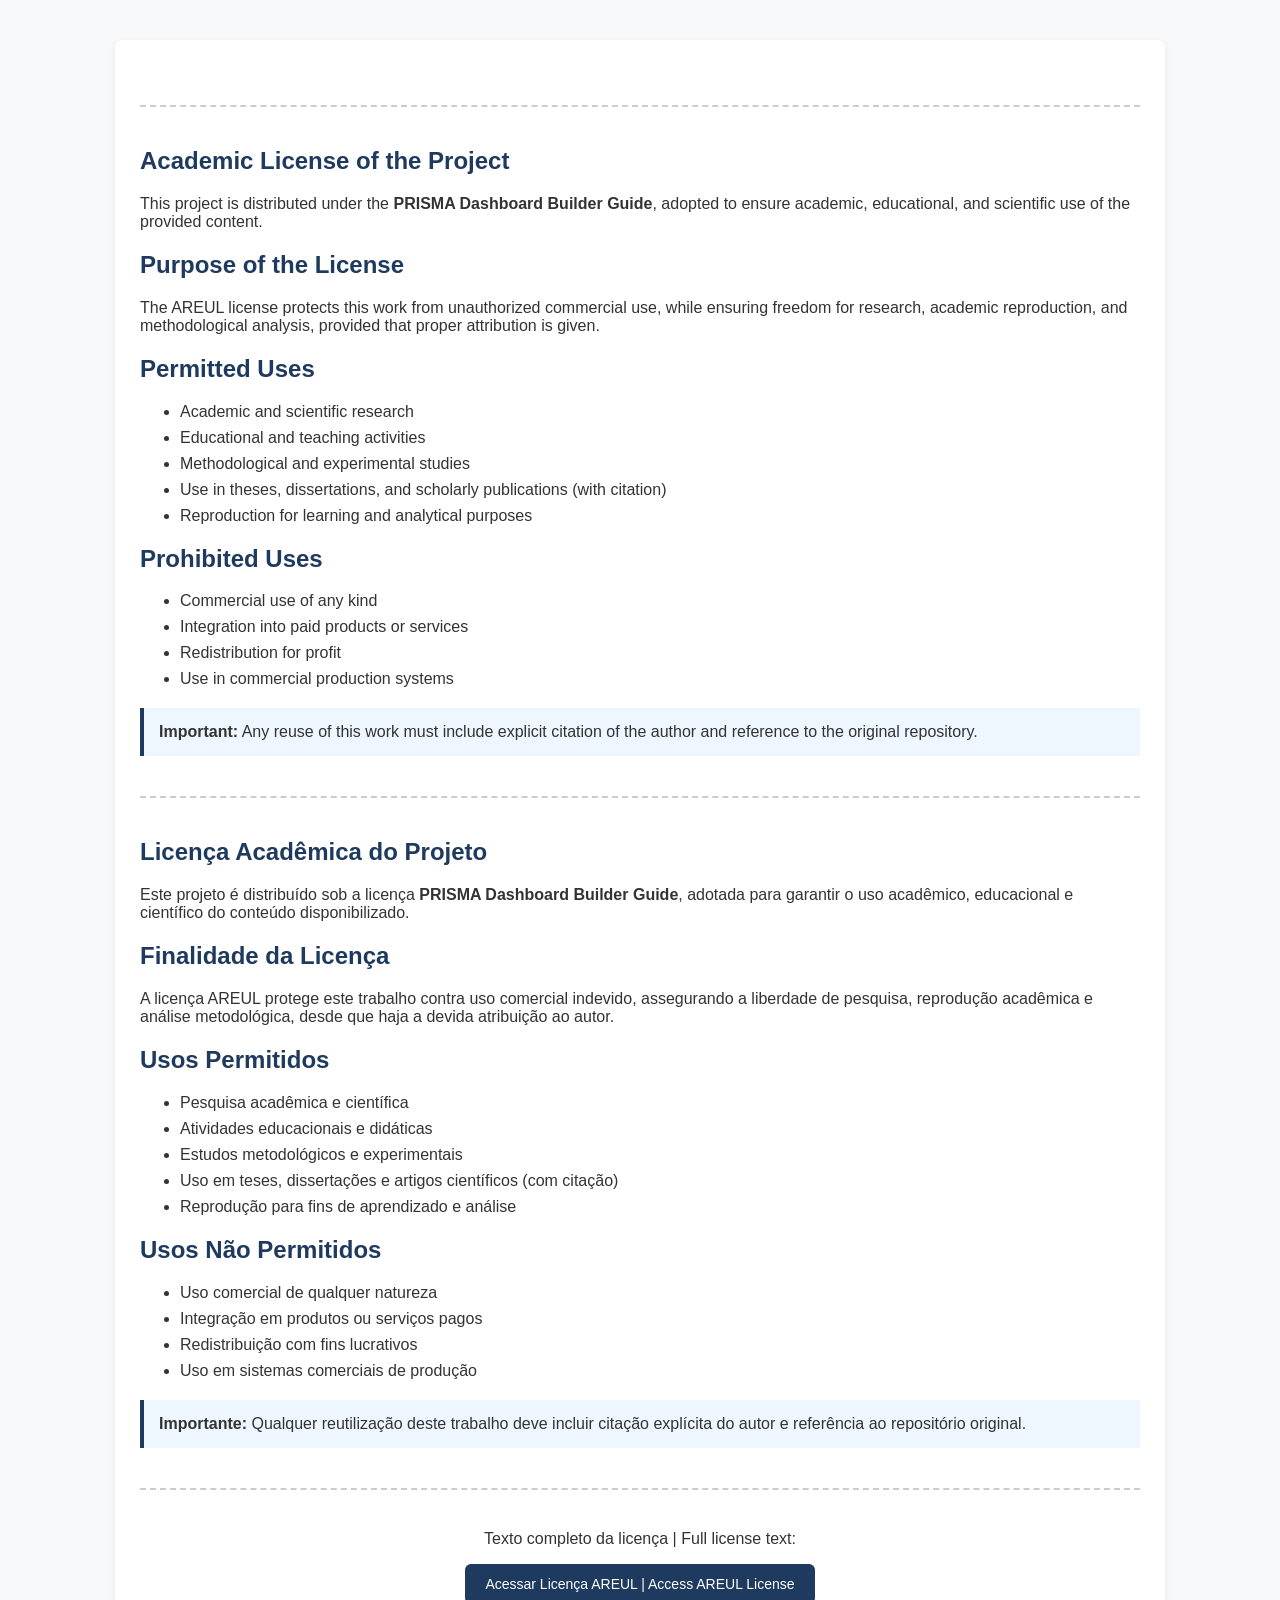
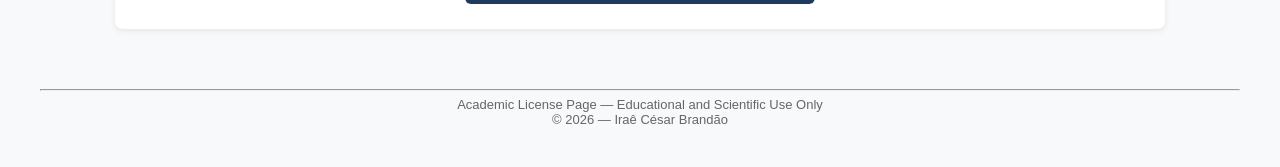
<file: license.html>
<!DOCTYPE html>
<html lang="pt-BR">
<head>
  <meta charset="UTF-8">
  <title>Licença Acadêmica — AREUL | Academic License</title>

  <style>
    body {
      font-family: Arial, Helvetica, sans-serif;
      margin: 40px;
      background: #f7f9fb;
      color: #333;
    }

    h1, h2 {
      color: #1f3a5f;
    }

    .card {
      background: #ffffff;
      padding: 25px;
      border-radius: 8px;
      box-shadow: 0 2px 6px rgba(0,0,0,0.08);
      max-width: 1000px;
      margin: auto;
    }

    .lang-section {
      margin-top: 30px;
    }

    ul {
      margin-top: 10px;
      margin-bottom: 20px;
    }

    li {
      margin-bottom: 8px;
    }

    .highlight {
      background: #eef6ff;
      border-left: 4px solid #1f3a5f;
      padding: 15px;
      margin: 20px 0;
    }

    button {
      padding: 12px 20px;
      font-size: 14px;
      border: none;
      border-radius: 6px;
      background: #1f3a5f;
      color: #fff;
      cursor: pointer;
    }

    button:hover {
      background: #2c5282;
    }

    footer {
      margin-top: 60px;
      font-size: 13px;
      color: #666;
      text-align: center;
    }

    .divider {
      margin: 40px 0;
      border-top: 2px dashed #ccc;
    }
  </style>
</head>

<body>

  <div class="card">


    <div class="divider"></div>

    <!-- ================= EN ================= -->

    <section class="lang-section">
      <h1>Academic License of the Project</h1>

      <p>
        This project is distributed under the
        <strong> PRISMA Dashboard Builder Guide</strong>,
        adopted to ensure academic, educational, and scientific use of the
        provided content.
      </p>

      <h2>Purpose of the License</h2>

      <p>
        The AREUL license protects this work from unauthorized commercial use,
        while ensuring freedom for research, academic reproduction, and
        methodological analysis, provided that proper attribution is given.
      </p>

      <h2>Permitted Uses</h2>

      <ul>
        <li>Academic and scientific research</li>
        <li>Educational and teaching activities</li>
        <li>Methodological and experimental studies</li>
        <li>Use in theses, dissertations, and scholarly publications (with citation)</li>
        <li>Reproduction for learning and analytical purposes</li>
      </ul>

      <h2>Prohibited Uses</h2>

      <ul>
        <li>Commercial use of any kind</li>
        <li>Integration into paid products or services</li>
        <li>Redistribution for profit</li>
        <li>Use in commercial production systems</li>
      </ul>

      <div class="highlight">
        <strong>Important:</strong>  
        Any reuse of this work must include explicit citation of the author
        and reference to the original repository.
      </div>
    </section>

    <div class="divider"></div>
    <!-- ================= PT ================= -->

    <section class="lang-section">
      <h1>Licença Acadêmica do Projeto</h1>

      <p>
        Este projeto é distribuído sob a licença
        <strong> PRISMA Dashboard Builder Guide</strong>,
        adotada para garantir o uso acadêmico, educacional e científico do
        conteúdo disponibilizado.
      </p>

      <h2>Finalidade da Licença</h2>

      <p>
        A licença AREUL protege este trabalho contra uso comercial indevido,
        assegurando a liberdade de pesquisa, reprodução acadêmica e análise
        metodológica, desde que haja a devida atribuição ao autor.
      </p>

      <h2>Usos Permitidos</h2>

      <ul>
        <li>Pesquisa acadêmica e científica</li>
        <li>Atividades educacionais e didáticas</li>
        <li>Estudos metodológicos e experimentais</li>
        <li>Uso em teses, dissertações e artigos científicos (com citação)</li>
        <li>Reprodução para fins de aprendizado e análise</li>
      </ul>

      <h2>Usos Não Permitidos</h2>

      <ul>
        <li>Uso comercial de qualquer natureza</li>
        <li>Integração em produtos ou serviços pagos</li>
        <li>Redistribuição com fins lucrativos</li>
        <li>Uso em sistemas comerciais de produção</li>
      </ul>

      <div class="highlight">
        <strong>Importante:</strong>  
        Qualquer reutilização deste trabalho deve incluir citação explícita
        do autor e referência ao repositório original.
      </div>
    </section>

    <div class="divider"></div>





    <!-- ======= BUTTON ======= -->
    <section style="text-align:center;">
      <p>
        Texto completo da licença | Full license text:
      </p>

      <button onclick="redirectToLicense()">
        Acessar Licença AREUL | Access AREUL License
      </button>
    </section>

  </div>

  <footer>
    <hr>
    Academic License Page — Educational and Scientific Use Only<br>
    © 2026 — Iraê César Brandão
  </footer>

  <script>
    function redirectToLicense() {
      // Option 1: Local LICENSE file
      window.location.href = "license_areul.html";

      // Option 2 (alternative):
      // window.location.href = "license_areul.html";
    };

  /*==========================================
 TRAVAR A CÓPIA CONTEÚDO COM REF. AUTOR 
      bY: IRAÊ CÉSAR BRANDÃO - 05-2026
 ==========================================*/


//---------- BLOQUEAR CLIQUE DIREITO ----------
document.addEventListener('contextmenu', function(e) {
    e.preventDefault(); // Bloqueia o menu do botão direito
    alert("Copiar conteúdo não é permitido sem referência ao autor '© 2026 Iraê César Brandão - https://luckway.com.br' .");
});

// ---------- BLOQUEAR CTRL+C E CTRL+X ----------
document.addEventListener('keydown', function(e) {
    if (e.ctrlKey && (e.key === 'c' || e.key === 'x')) {
        e.preventDefault(); // Bloqueia copiar e recortar
        alert("Copiar/Recortar desativado. Cite o autor! '© 2026 Iraê César Brandão - https://luckway.com.br'");
    }
});

    
  </script>

</body>
</html>
</file>
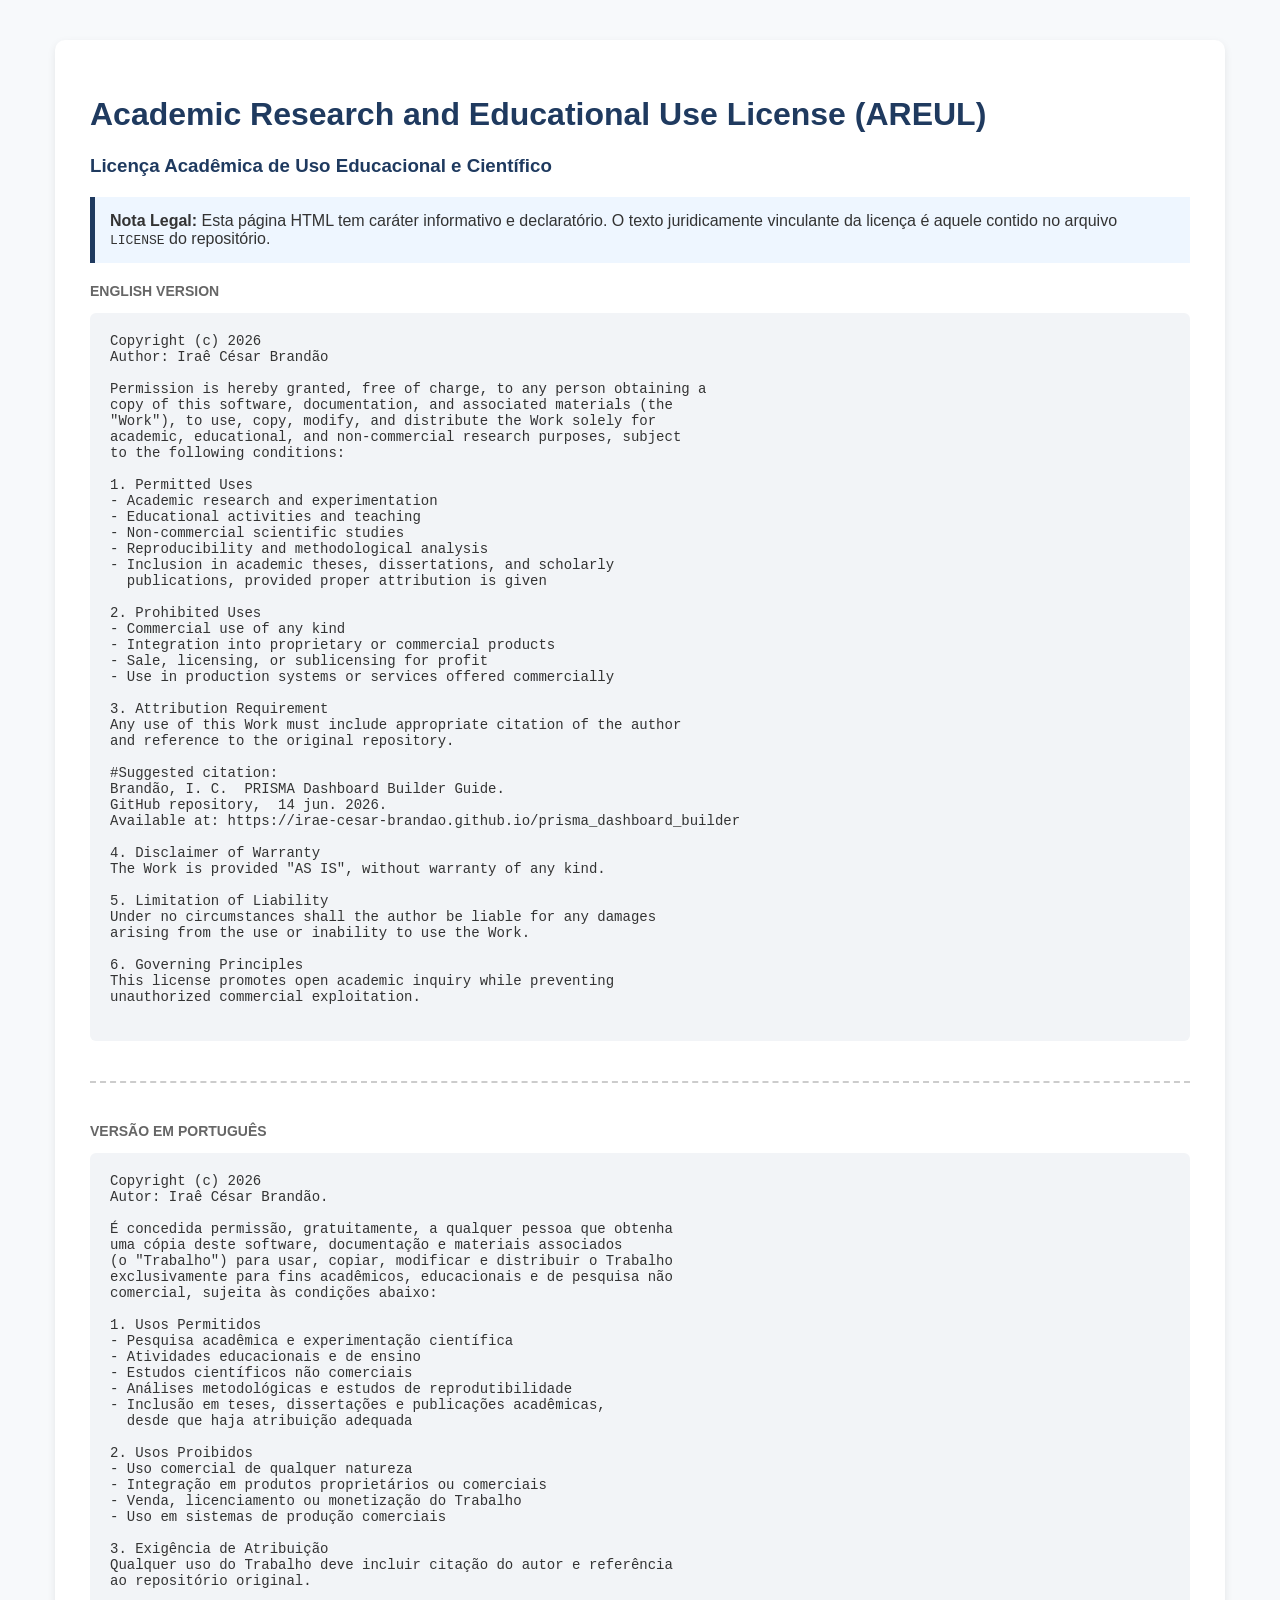
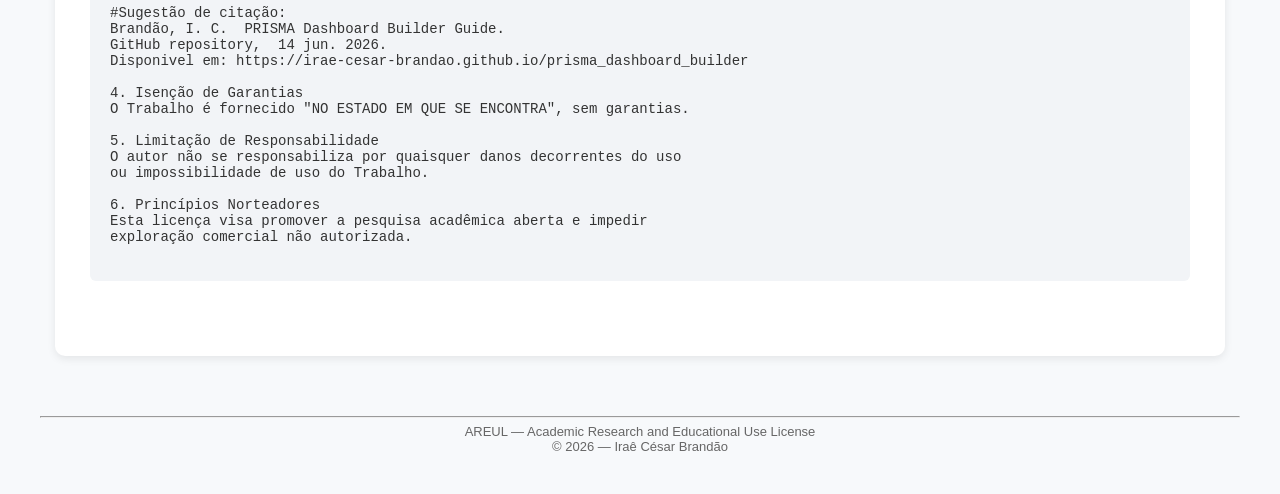
<file: license_areul.html>
<!DOCTYPE html>
<html lang="pt-BR">
<head>
  <meta charset="UTF-8">
  <title>AREUL — Academic Research and Educational Use License</title>

  <style>
    body {
      font-family: Arial, Helvetica, sans-serif;
      background: #f7f9fb;
      margin: 40px;
      color: #333;
    }

    h1, h2, h3 {
      color: #1f3a5f;
    }

    .container {
      max-width: 1100px;
      margin: auto;
      background: #ffffff;
      padding: 35px;
      border-radius: 10px;
      box-shadow: 0 3px 8px rgba(0,0,0,0.08);
    }

    .section {
      margin-bottom: 40px;
    }

    .divider {
      border-top: 2px dashed #ccc;
      margin: 40px 0;
    }

    .highlight {
      background: #eef6ff;
      border-left: 5px solid #1f3a5f;
      padding: 15px;
      margin: 20px 0;
    }

    pre {
      background: #f2f4f7;
      padding: 20px;
      border-radius: 6px;
      overflow-x: auto;
      font-size: 14px;
    }

    footer {
      margin-top: 60px;
      font-size: 13px;
      color: #666;
      text-align: center;
    }

    .lang-label {
      font-size: 14px;
      font-weight: bold;
      color: #666;
      margin-bottom: 10px;
    }
  </style>
</head>

<body>

  <div class="container">

    <h1>Academic Research and Educational Use License (AREUL)</h1>
    <h3>Licença Acadêmica de Uso Educacional e Científico</h3>

    <div class="highlight">
      <strong>Nota Legal:</strong>  
      Esta página HTML tem caráter informativo e declaratório.  
      O texto juridicamente vinculante da licença é aquele contido no
      arquivo <code>LICENSE</code> do repositório.
    </div>

    <!-- ================= ENGLISH ================= -->
    <div class="section">
      <div class="lang-label">ENGLISH VERSION</div>

      <pre>
Copyright (c) 2026
Author: Iraê César Brandão 

Permission is hereby granted, free of charge, to any person obtaining a
copy of this software, documentation, and associated materials (the
"Work"), to use, copy, modify, and distribute the Work solely for
academic, educational, and non-commercial research purposes, subject
to the following conditions:

1. Permitted Uses
- Academic research and experimentation
- Educational activities and teaching
- Non-commercial scientific studies
- Reproducibility and methodological analysis
- Inclusion in academic theses, dissertations, and scholarly
  publications, provided proper attribution is given

2. Prohibited Uses
- Commercial use of any kind
- Integration into proprietary or commercial products
- Sale, licensing, or sublicensing for profit
- Use in production systems or services offered commercially

3. Attribution Requirement
Any use of this Work must include appropriate citation of the author
and reference to the original repository.

#Suggested citation:
Brandão, I. C.  PRISMA Dashboard Builder Guide. 
GitHub repository,  14 jun. 2026. 
Available at: https://irae-cesar-brandao.github.io/prisma_dashboard_builder

4. Disclaimer of Warranty
The Work is provided "AS IS", without warranty of any kind.

5. Limitation of Liability
Under no circumstances shall the author be liable for any damages
arising from the use or inability to use the Work.

6. Governing Principles
This license promotes open academic inquiry while preventing
unauthorized commercial exploitation.
      </pre>
    </div>

    <div class="divider"></div>

   <!-- ================= PORTUGUÊS ================= -->
    <div class="section">
      <div class="lang-label">VERSÃO EM PORTUGUÊS</div>

      <pre>
Copyright (c) 2026
Autor: Iraê César Brandão.

É concedida permissão, gratuitamente, a qualquer pessoa que obtenha
uma cópia deste software, documentação e materiais associados
(o "Trabalho") para usar, copiar, modificar e distribuir o Trabalho
exclusivamente para fins acadêmicos, educacionais e de pesquisa não
comercial, sujeita às condições abaixo:

1. Usos Permitidos
- Pesquisa acadêmica e experimentação científica
- Atividades educacionais e de ensino
- Estudos científicos não comerciais
- Análises metodológicas e estudos de reprodutibilidade
- Inclusão em teses, dissertações e publicações acadêmicas,
  desde que haja atribuição adequada

2. Usos Proibidos
- Uso comercial de qualquer natureza
- Integração em produtos proprietários ou comerciais
- Venda, licenciamento ou monetização do Trabalho
- Uso em sistemas de produção comerciais

3. Exigência de Atribuição
Qualquer uso do Trabalho deve incluir citação do autor e referência
ao repositório original.

#Sugestão de citação:
Brandão, I. C.  PRISMA Dashboard Builder Guide. 
GitHub repository,  14 jun. 2026. 
Disponivel em: https://irae-cesar-brandao.github.io/prisma_dashboard_builder

4. Isenção de Garantias
O Trabalho é fornecido "NO ESTADO EM QUE SE ENCONTRA", sem garantias.

5. Limitação de Responsabilidade
O autor não se responsabiliza por quaisquer danos decorrentes do uso
ou impossibilidade de uso do Trabalho.

6. Princípios Norteadores
Esta licença visa promover a pesquisa acadêmica aberta e impedir
exploração comercial não autorizada.
      </pre>
    </div>

</div>

  <footer>
    <hr>
    AREUL — Academic Research and Educational Use License<br>
    © 2026 — Iraê César Brandão
  </footer>


</body>
</html>
</file>
